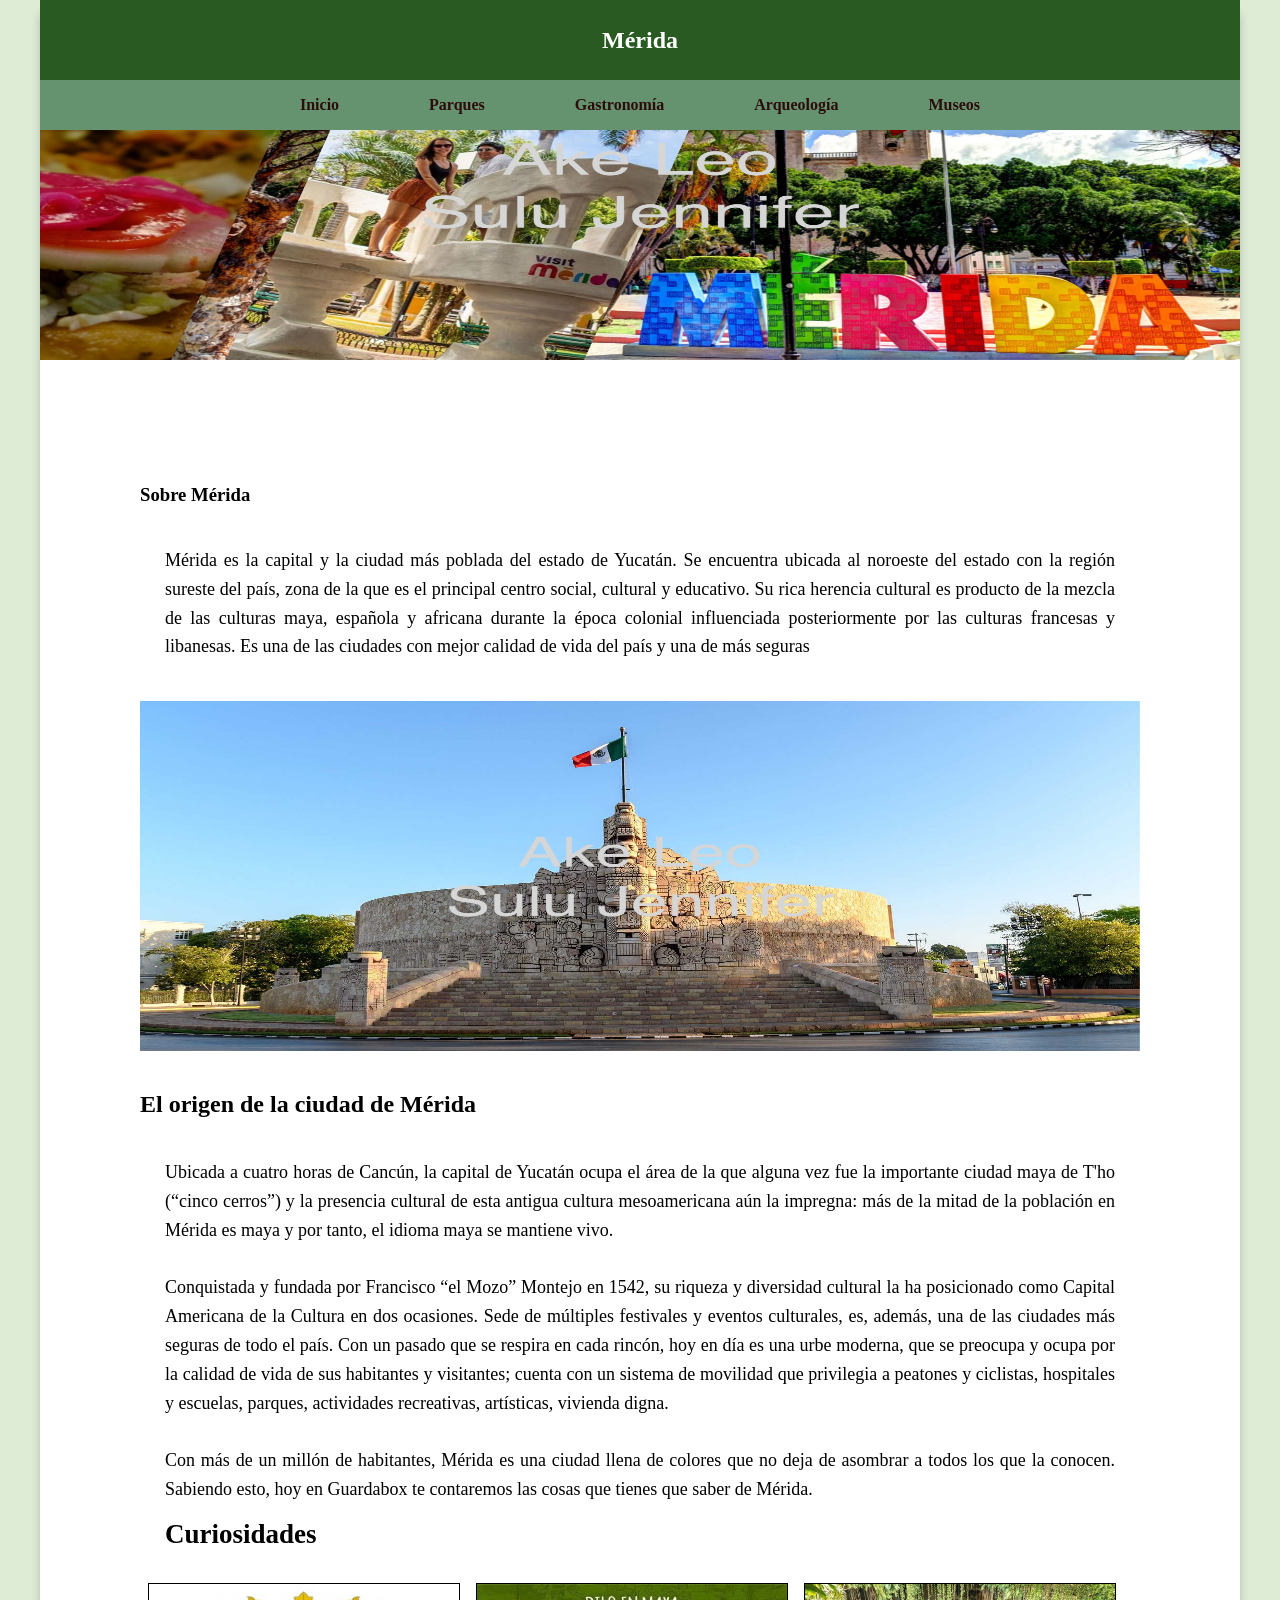
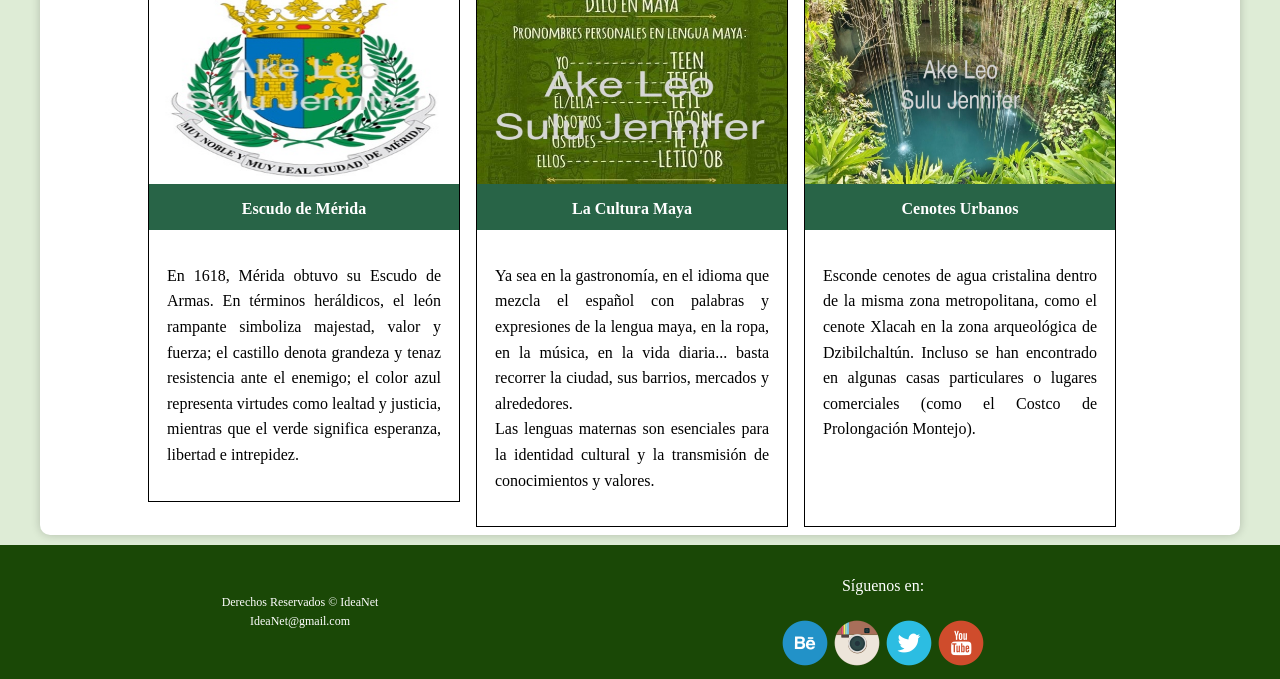
<file: index.html>
<!DOCTYPE html>
<html lang="en">
<head>
    <meta charset="UTF-8">
    <meta name="viewport" content="width=device-width, initial-scale=1.0">
    <title>Mérida</title>
    <link rel="stylesheet" href="css_museo/estilos.css">
</head>
<body>
    <div class="container">

   <aside class="superior">
 <img src="imagenes/merida.jpg" alt="" height="350px" width="100%">

<nav>
    <a href="index.html">Inicio</a>
    <a href="parques.html">Parques</a>
    <a href="gastronomia.html">Gastronomía</a>
    <a href="arqueologia.html">Arqueología</a>
    <a href="museos.html">Museos</a>
</nav>

</nav>
  


  <header>
        <h1>Mérida</h1>
    </header>


      <main>
   <section class="cuerpo">

 <h1>Sobre Mérida</h1>

<div class="texto">
    <p>
        Mérida es la capital y la ciudad más poblada del estado de Yucatán. Se encuentra ubicada al noroeste 
        del estado con la región sureste del país, zona de la que es el principal centro social, cultural y 
        educativo. Su rica herencia cultural es producto de la mezcla de las culturas maya, española y 
        africana durante la época colonial influenciada posteriormente por las culturas francesas y 
        libanesas. Es una de las ciudades con mejor calidad de vida del país y una de más seguras
</p>
</div>

 <section class="slider">
            <img src="imagenes/meridas.jpg" alt="" height="350px" width="100%">



  <br><br><br>         
<h2>El origen de la ciudad de Mérida</h2>

<div class="texto">
    <p>
       Ubicada a cuatro horas de Cancún, la capital de Yucatán ocupa el área de la que alguna vez fue la 
       importante ciudad maya de T'ho (“cinco cerros”) y la presencia cultural de esta antigua cultura
        mesoamericana aún la impregna: más de la mitad de la población en Mérida es maya y por tanto, el 
        idioma maya se mantiene vivo.
<br><br>
Conquistada y fundada por Francisco “el Mozo” Montejo en 1542, su riqueza y diversidad cultural la ha 
posicionado como Capital Americana de  la Cultura en dos ocasiones. Sede de múltiples festivales y eventos 
culturales, es, además, una de las ciudades más seguras de todo el país. Con un pasado que se respira en cada 
rincón, hoy en día es una urbe moderna, que se preocupa y ocupa por la calidad de vida de sus habitantes y 
visitantes; cuenta con un sistema de movilidad que privilegia a peatones y ciclistas, hospitales y escuelas, 
parques, actividades recreativas, artísticas, vivienda digna.

<br><br>
Con más de un millón de habitantes, Mérida es una ciudad llena de colores que no deja de asombrar a todos los que la conocen. Sabiendo esto, hoy en Guardabox te contaremos las cosas que tienes que saber de Mérida.

<br>

<h2>Curiosidades</h2>


</div>
<article class="caja">
    <div class="subtitulo">
    <img src="imagenes/escudo.jpg" alt="" class="efecto">

    <h4 class="servicios">
Escudo de Mérida
    </h4>
     </div>
<div class="contenido">
<p>
  En 1618, Mérida obtuvo su Escudo de Armas. 
  En términos heráldicos, el león rampante 
  simboliza majestad, valor y fuerza; el castillo
denota grandeza y tenaz resistencia ante el enemigo; el 
color azul representa virtudes como lealtad y justicia, 
mientras que el verde significa esperanza, libertad e 
intrepidez.</p>
    
</div>
</article>
<article class="caja">
    <div class="subtitulo">
    <img src="imagenes/maya.jpg" alt="" class="efecto">
  <h4 class="servicios">
La Cultura Maya 
    </h4>
</div>
<div class="contenido">
<p>Ya sea en la gastronomía, en el idioma que mezcla el español 
    con palabras y expresiones de la lengua maya, en la ropa, en la música,
     en la vida diaria... basta recorrer la ciudad, sus barrios, mercados y 
    alrededores. 
    <br>
    Las lenguas maternas son esenciales para la identidad cultural 
    y la transmisión de conocimientos y valores.
</p>
     
</div>
</article>
    <article class="caja">
          <div class="subtitulo">
<img src="imagenes/cenotes.jpg" alt="" class="efecto">
  <h4 class="servicios">
Cenotes Urbanos
    </h4>
</div>
<div class="contenido">
<p>Esconde cenotes de agua cristalina dentro de la misma 
    zona metropolitana, como el cenote Xlacah en la zona 
    arqueológica de Dzibilchaltún. Incluso se han 
    encontrado en algunas casas particulares o lugares 
    comerciales (como el Costco de Prolongación Montejo).
 <br>
  <br>
   <br>
</p>
   
</div>





</div>









 </section>


 

 






</article>

  </section>
    </main>


   </section>
   <footer class="pie">
    <div class="izquierda">
       
        <p class="abajo">
            Derechos Reservados © IdeaNet<br>
            IdeaNet@gmail.com <br>
        </p>
    </div>
    <div class="derecha">
        <p class="siguenos">Síguenos en:</p>
         <center>
            <img src="imagenes/behance.png" alt="">
            <img src="imagenes/instagram.png" alt="">
            <img src="imagenes/twitter.png" alt="">
            <img src="imagenes/youtube.png" alt="">
         </center>
    </div>
   </footer>
    </div>
  
</body>
</html>
</file>
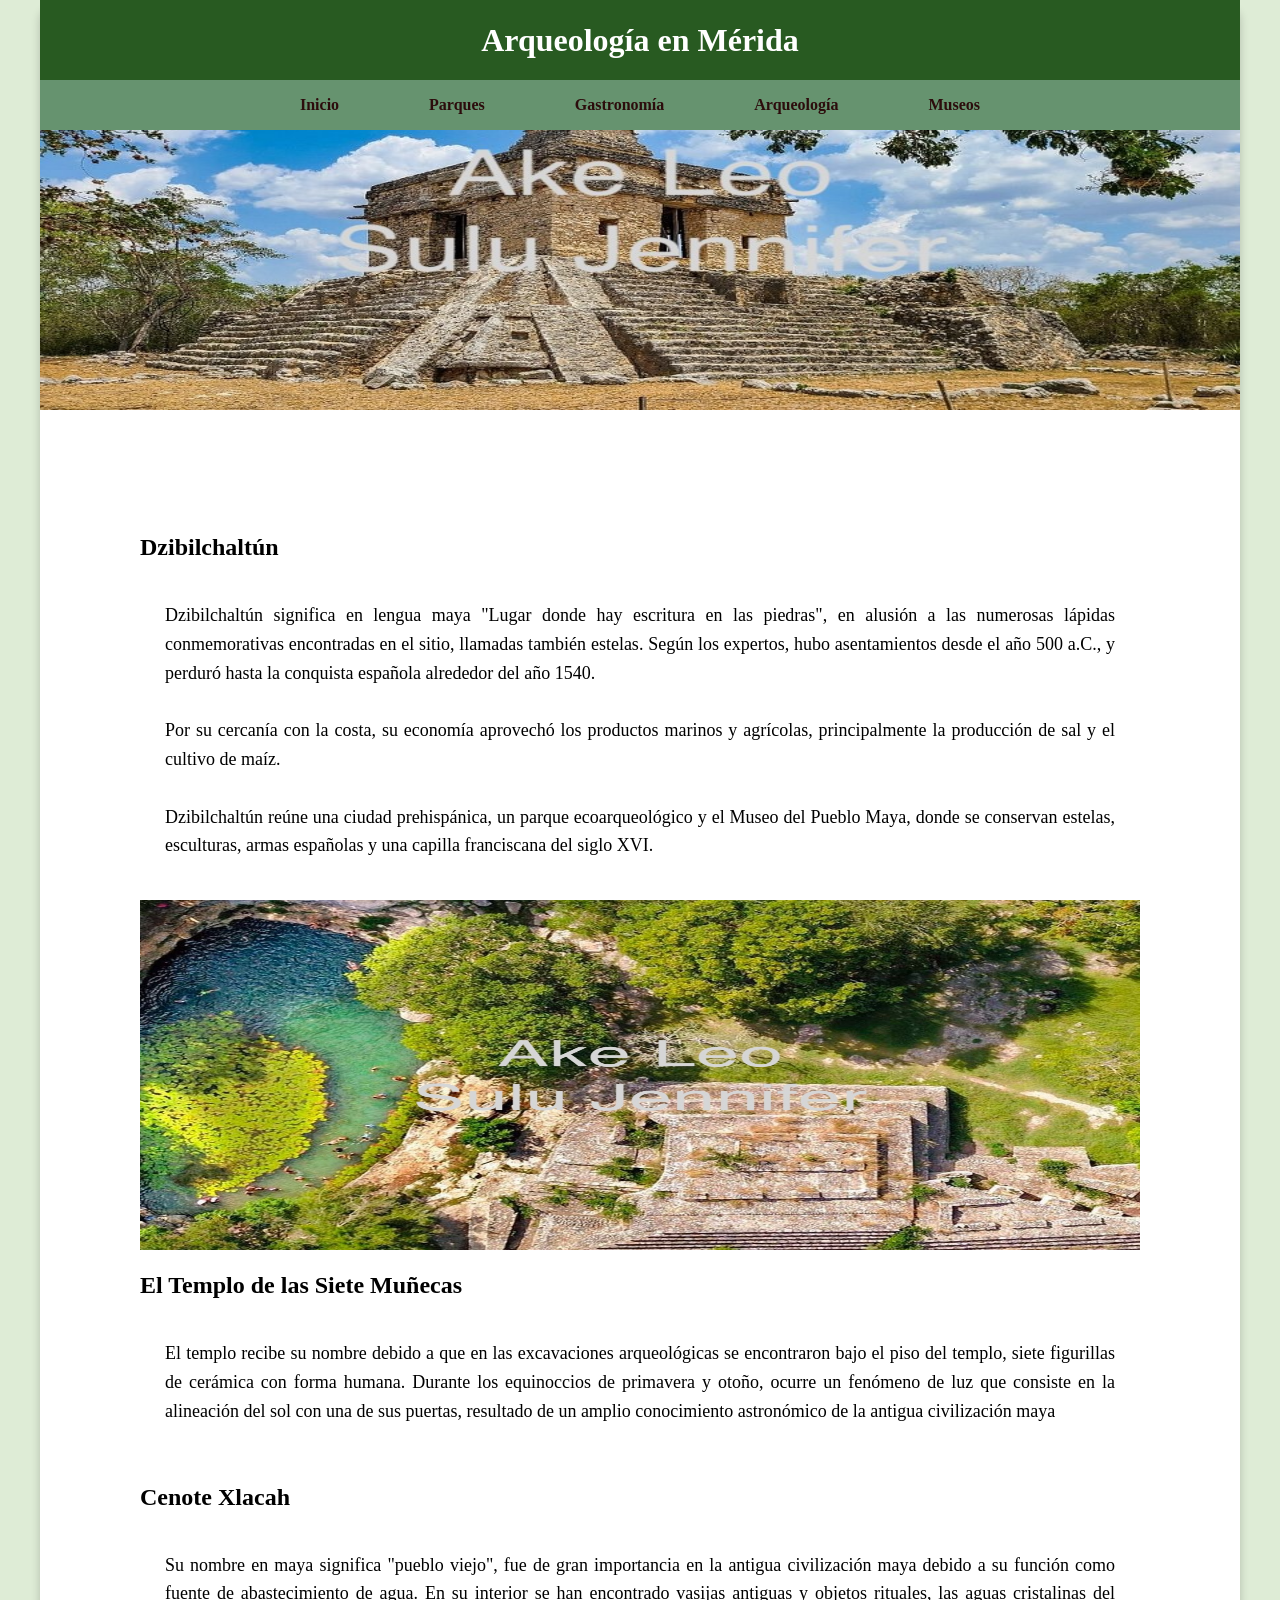
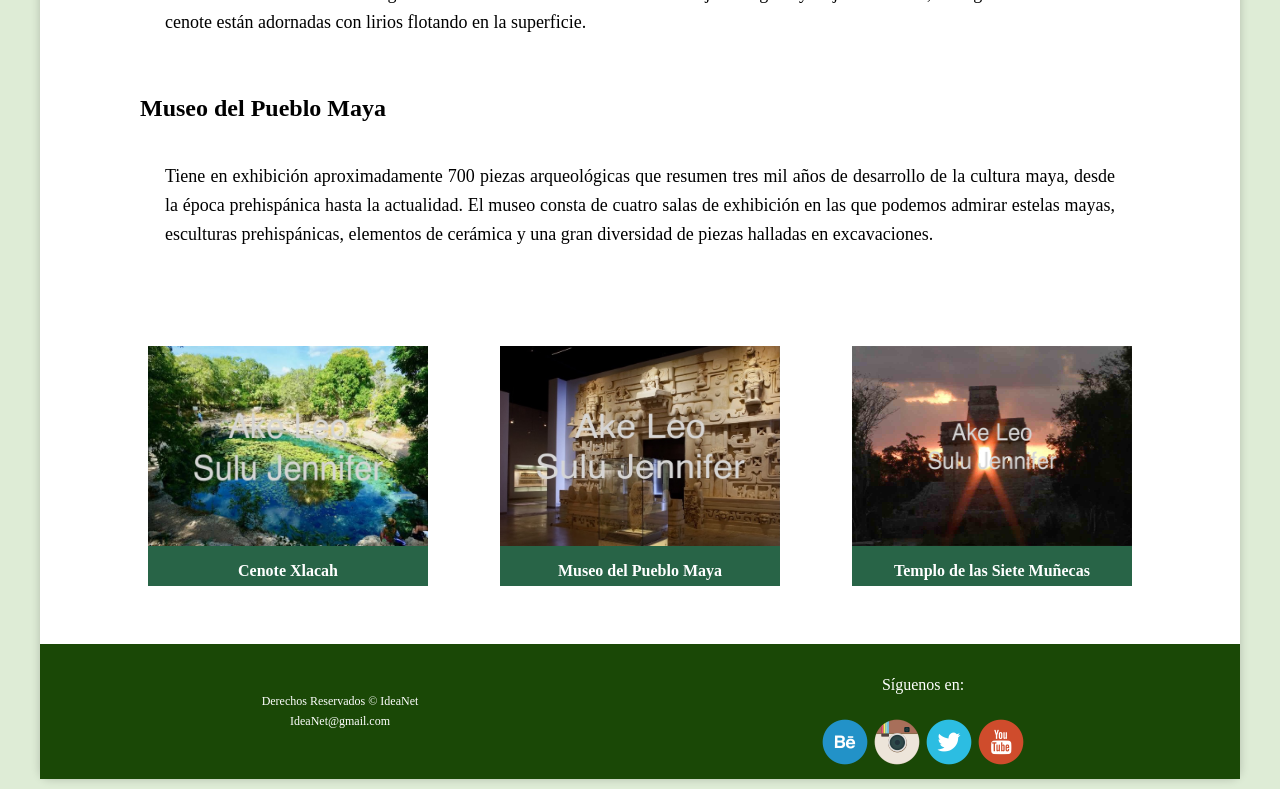
<file: arqueologia.html>
<!DOCTYPE html>
<html lang="es">
<head>
    <meta charset="UTF-8">
    <meta name="viewport" content="width=device-width, initial-scale=1.0">
    <title>Arqueología</title>
    <link rel="stylesheet" href="css_arqueologia/estilos.css">
</head>

<body>

<div class="container">

    <!-- Imagen superior -->
    <aside class="superior">
        <img src="imagenes/Dzibilchaltún.jpg" alt="" width="100%" height="400">
    </aside>

    <!-- Menú -->
    <nav>
        <a href="index.html">Inicio</a>
        <a href="parques.html">Parques</a>
        <a href="gastronomia.html">Gastronomía</a>
        <a href="arqueologia.html">Arqueología</a>
        <a href="museos.html">Museos</a>
    </nav>

    <!-- Encabezado -->
    <header>
        <h1>Arqueología en Mérida</h1>
    </header>

    <!-- Contenido -->
    <main>

        <section class="cuerpo">

            <h1>Dzibilchaltún</h1>

            <div class="texto">
                <p>
                    Dzibilchaltún significa en lengua maya "Lugar donde hay escritura en las piedras", en alusión a las numerosas lápidas conmemorativas encontradas en el sitio, llamadas también estelas.

                    Según los expertos, hubo asentamientos desde el año 500 a.C., y perduró hasta la conquista española alrededor del año 1540.

                    <br><br>

                    Por su cercanía con la costa, su economía aprovechó los productos marinos y agrícolas, principalmente la producción de sal y el cultivo de maíz.

                    <br><br>

                    Dzibilchaltún reúne una ciudad prehispánica, un parque ecoarqueológico y el Museo del Pueblo Maya, donde se conservan estelas, esculturas, armas españolas y una capilla franciscana del siglo XVI.
                </p>
            </div>

            <!-- Imagen grande -->
            <section class="slider">
                <img src="imagenes/dzibil06.jpg" alt="" width="100%" height="350">
            </section>

            <br>

            <h2>El Templo de las Siete Muñecas</h2>

            <div class="texto">
                <p>
                   El templo recibe su nombre debido a que en las excavaciones arqueológicas se encontraron bajo el piso del 
templo, siete figurillas de cerámica con forma humana. Durante los equinoccios de primavera y otoño, ocurre 
un fenómeno de luz que consiste en la alineación del sol con una de sus puertas, resultado de un amplio 
conocimiento astronómico de la antigua civilización maya
                </p>
            </div>

            <br>

            <h2>Cenote Xlacah</h2>

            <div class="texto">
                <p>
                    Su nombre en maya significa "pueblo viejo", fue de gran importancia en la antigua civilización maya debido 
a su función como fuente de abastecimiento de agua. En su interior se han encontrado vasijas antiguas y 
objetos rituales, las aguas cristalinas del cenote están adornadas con lirios flotando en la superficie.
                </p>
            </div>

            <br>

            <h2>Museo del Pueblo Maya</h2>

            <div class="texto">
                <p>
                    Tiene en exhibición aproximadamente 700 piezas arqueológicas que resumen tres mil años de desarrollo de 
la cultura maya, desde la época prehispánica hasta la actualidad. El museo consta de cuatro salas de 
exhibición en las que podemos admirar estelas mayas, esculturas prehispánicas, elementos de cerámica y 
una gran diversidad de piezas halladas en excavaciones.
                </p>
            </div>

            <!-- Tarjetas -->
            <section class="galeria">

                <article class="caja">
                    <img src="imagenes/cenote.jpeg" alt="" class="efecto">
                    <h4>Cenote Xlacah</h4>
                </article>

                <article class="caja">
                    <img src="imagenes/museo_dsi.jpg" alt="" class="efecto">
                    <h4>Museo del Pueblo Maya</h4>
                </article>

                <article class="caja">
                    <img src="imagenes/templo.jpg" alt="" class="efecto">
                    <h4>Templo de las Siete Muñecas</h4>
                </article>

            </section>

        </section>

    </main>

    <!-- Footer -->
  <footer class="pie">
    <div class="izquierda">
       
        <p class="abajo">
            Derechos Reservados © IdeaNet<br>
            IdeaNet@gmail.com <br>
        </p>
    </div>
    <div class="derecha">
        <p class="siguenos">Síguenos en:</p>
         <center>
            <img src="imagenes/behance.png" alt="">
            <img src="imagenes/instagram.png" alt="">
            <img src="imagenes/twitter.png" alt="">
            <img src="imagenes/youtube.png" alt="">
         </center>
    </div>
   </footer>
    </div>
  

</div>

</body>
</html>
</file>
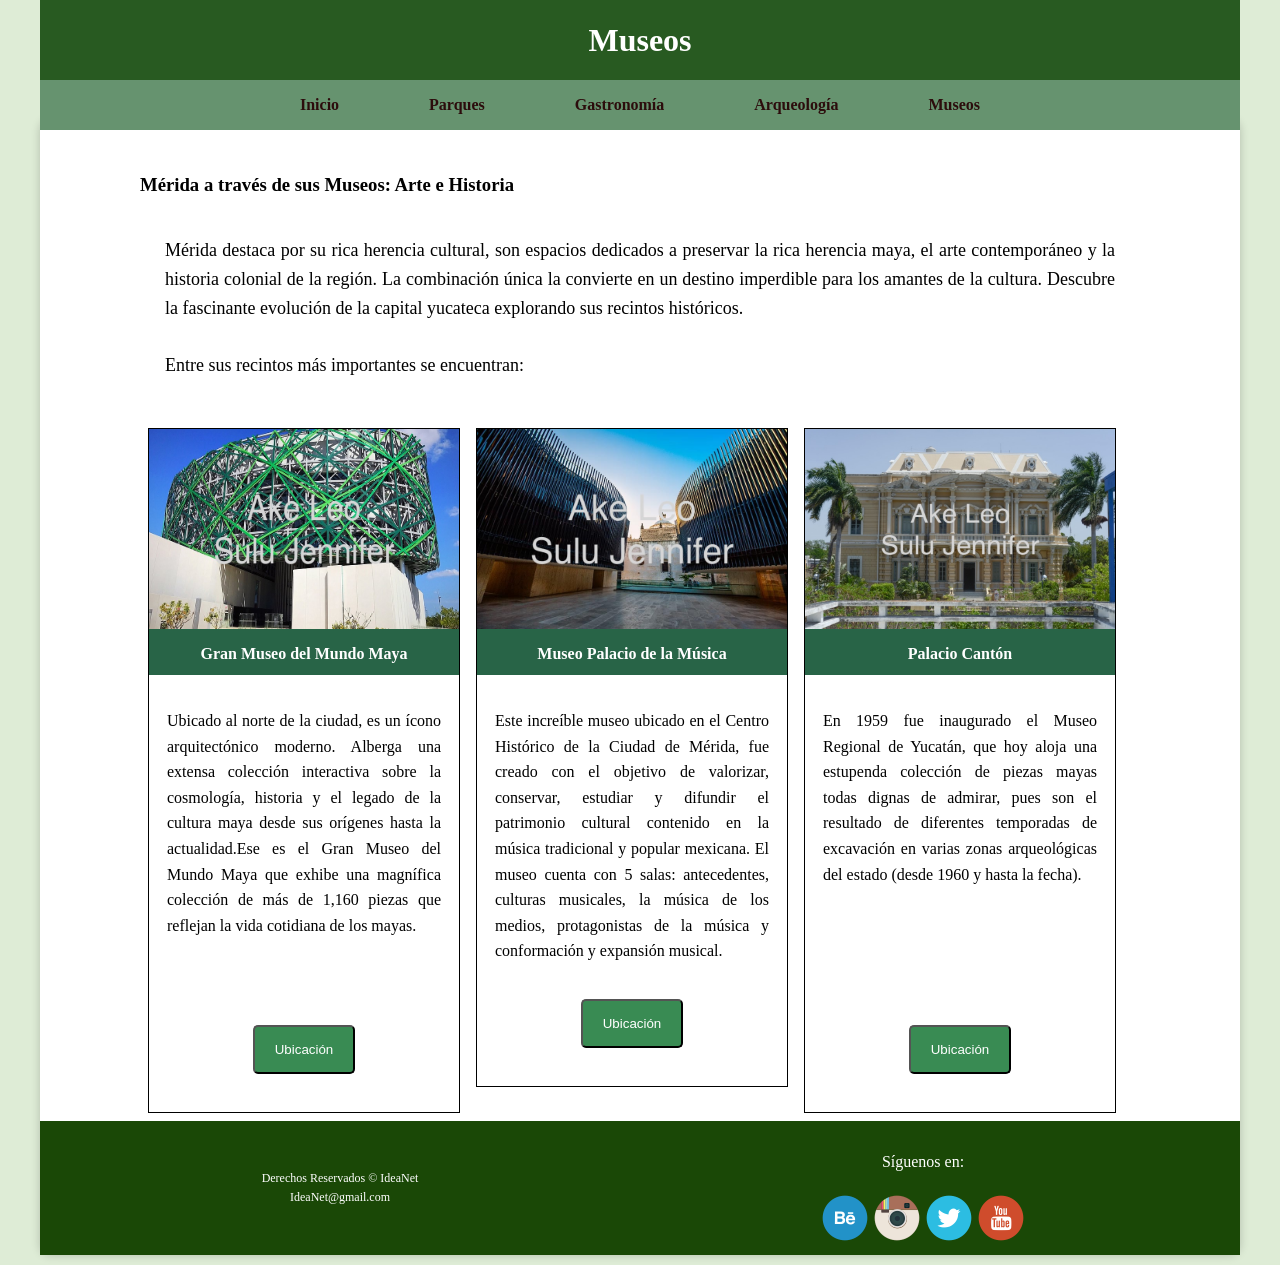
<file: museos.html>
<!DOCTYPE html>
<html lang="en">
<head>
    <meta charset="UTF-8">
    <meta name="viewport" content="width=device-width, initial-scale=1.0">
    <title>Museos</title>
    <link rel="stylesheet" href="css_museo/estilos.css">
</head>
<body>
    <div class="container">
   
<nav>
    <a href="index.html">Inicio</a>
    <a href="parques.html">Parques</a>
    <a href="gastronomia.html">Gastronomía</a>
    <a href="arqueologia.html">Arqueología</a>
    <a href="museos.html">Museos</a>
</nav>

</nav>
  
        

  <header>
        <h1>Museos</h1>
    </header>


      <main>
        <section>
         
           
      
    
   <section class="cuerpo">


    <br>    <br>    <br>

    <h1>Mérida a través de sus Museos: Arte e Historia</h1>

<div class="texto">
    <p>Mérida destaca por su rica herencia cultural, son espacios dedicados a preservar la rica herencia maya, el arte contemporáneo y la historia colonial de la región.
        La combinación única la convierte en un destino imperdible para los amantes de la cultura.
        Descubre la fascinante evolución de la capital yucateca explorando sus recintos históricos. 
<br><br>
Entre sus recintos más importantes se encuentran:</p>
</div>
<article class="caja">
    <div class="subtitulo">
    <img src="imagenes/museo_maya.jpg" alt="" class="efecto">

    <h4 class="servicios">
Gran Museo del Mundo Maya
    </h4>
     </div>
<div class="contenido">
<p>
    Ubicado al norte de la ciudad, es un ícono arquitectónico 
    moderno. Alberga una extensa colección interactiva sobre 
    la cosmología, historia y el legado de la cultura maya 
    desde sus orígenes hasta la actualidad.Ese es el Gran Museo 
    del Mundo Maya que exhibe una magnífica colección de más de 
    1,160 piezas que reflejan la vida cotidiana de los mayas.
 <br> <br> <br>
</p>
    <a href="https://www.google.com/maps?vet=10CAAQoqAOahcKEwjYo5eTm9WVAxUAAAAAHQAAAAAQDA..i&cshid=1784136702504594&rlz=1C5OZZY_enMX1137MX1138&sca_esv=7f18ccfbdad134d1&pvq=OhYweDA6MHhiOTFlNjkxYjllMDRjNWZk&fvr=1&cs=1&um=1&ie=UTF-8&fb=1&gl=mx&sa=X&ftid=0x8f5674288e04b4bf:0xb91e691b9e04c5fd">
    <center><input type="submit"  class="boton" value="Ubicación"></center> 
</a>
</div>
</article>
<article class="caja">
    <div class="subtitulo">
    <img src="imagenes/palacio-de-la-musica.jpg" alt="" class="efecto">
  <h4 class="servicios">
Museo Palacio de la Música
    </h4>
</div>
<div class="contenido">
<p>Este increíble museo ubicado en el Centro Histórico de la 
    Ciudad de Mérida, fue creado con el objetivo de valorizar, 
    conservar, estudiar y difundir el patrimonio cultural contenido 
    en la música tradicional y popular mexicana. El museo cuenta 
    con 5 salas: antecedentes, culturas musicales, la música de los 
    medios, protagonistas de la música y conformación y expansión
    musical.</p>
     <a href="https://www.google.com/maps/place/Palacio+de+la+M%C3%BAsica/@20.9686316,-89.6243026,17z/data=!3m2!4b1!5s0x8f567161663780bf:0x49fa5393484511d0!4m6!3m5!1s0x8f5671616868fa75:0xfe685b8e8345c314!8m2!3d20.9686266!4d-89.6217277!16s%2Fg%2F11fxvddwm4!5m1!1e1?entry=ttu&g_ep=EgoyMDI2MDcxNS4wIKXMDSoASAFQAw%3D%3D">
    <center><input type="submit"  class="boton" value="Ubicación"></center>
    </a>
</div>
</article>
    <article class="caja">
          <div class="subtitulo">
<img src="imagenes/canton.jpg" alt="" class="efecto">
  <h4 class="servicios">
Palacio Cantón
    </h4>
</div>
<div class="contenido">
<p>En 1959 fue inaugurado el Museo Regional de Yucatán, que hoy 
    aloja una estupenda colección de piezas mayas todas dignas 
    de admirar, pues son el resultado de diferentes temporadas 
    de excavación en varias zonas arqueológicas del estado 
    (desde 1960 y hasta la fecha).
 <br> <br> <br> <br> <br>
</p>
    <a href="https://www.google.com/maps/place/Museo+Regional+de+Antropolog%C3%ADa,+Palacio+Cant%C3%B3n/@20.9780104,-89.6220713,17z/data=!3m1!4b1!4m6!3m5!1s0x8f56715ba7d93801:0x49f046ed93e091c1!8m2!3d20.9780054!4d-89.6194964!16s%2Fg%2F122pkkd6!5m1!1e1?entry=ttu&g_ep=EgoyMDI2MDcxNS4wIKXMDSoASAFQAw%3D%3D">
     <center><input type="submit"  class="boton" value="Ubicación"></center>
</a>
</div>
</article>

  </section>
    </main>


   </section>
   <footer class="pie">
    <div class="izquierda">
       
        <p class="abajo">
            Derechos Reservados © IdeaNet<br>
            IdeaNet@gmail.com <br>
        </p>
    </div>
    <div class="derecha">
        <p class="siguenos">Síguenos en:</p>
         <center>
            <img src="imagenes/behance.png" alt="">
            <img src="imagenes/instagram.png" alt="">
            <img src="imagenes/twitter.png" alt="">
            <img src="imagenes/youtube.png" alt="">
         </center>
    </div>
   </footer>
    </div>
  
</body>
</html>
</file>
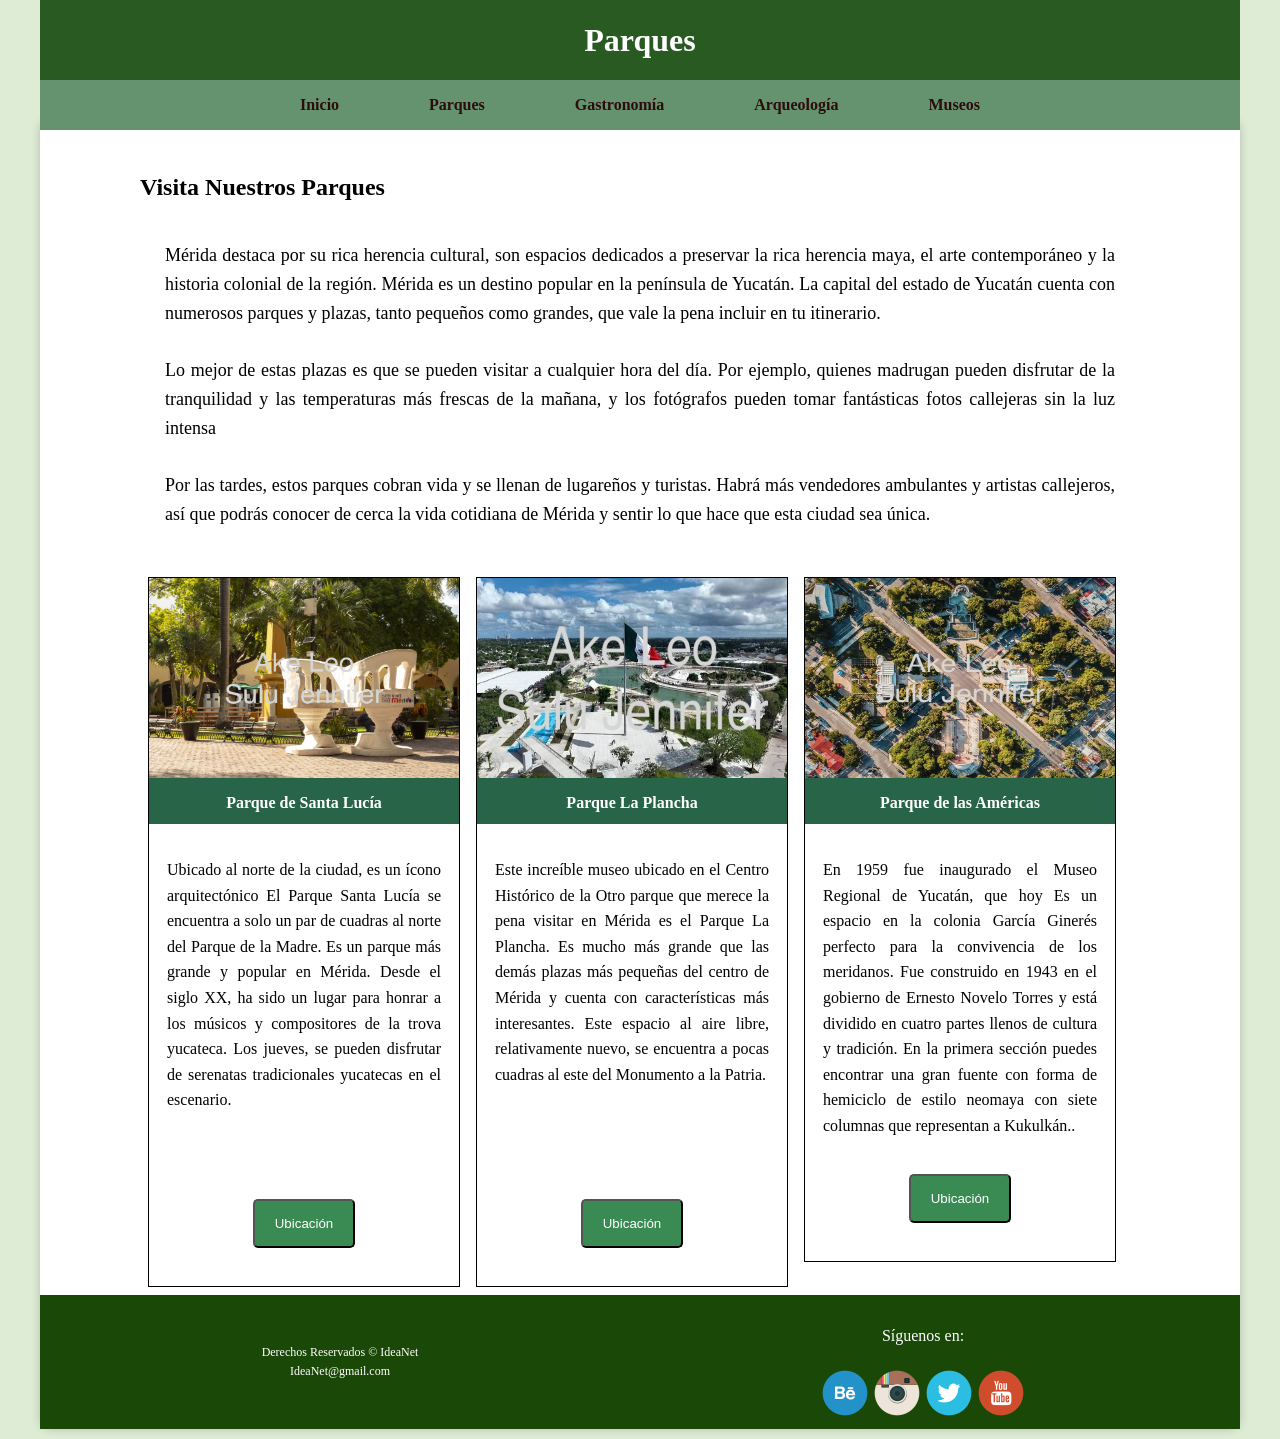
<file: parques.html>
<!DOCTYPE html>
<html lang="en">
<head>
    <meta charset="UTF-8">
    <meta name="viewport" content="width=device-width, initial-scale=1.0">
    <title>Parques</title>
    <link rel="stylesheet" href="css_parque/estilos.css">
</head>
<body>
    <div class="container">
   
<nav>
    <a href="index.html">Inicio</a>
    <a href="parques.html">Parques</a>
    <a href="gastronomia.html">Gastronomía</a>
    <a href="arqueologia.html">Arqueología</a>
    <a href="museos.html">Museos</a>
</nav>
 
</nav>
  
        

  <header>
        <h1>Parques</h1>
    </header>


      <main>
        <section>
         
           <br>  <br>  <br>
           <h1>Visita Nuestros Parques</h1>
    
   <section class="cuerpo">


<div class="texto">
    <p>Mérida destaca por su rica herencia cultural, son espacios dedicados a preservar la rica herencia maya, el arte contemporáneo y la historia colonial de la región.
        Mérida es un destino popular en la península de Yucatán. La capital del estado de Yucatán cuenta con numerosos parques y plazas, tanto pequeños como grandes, 
        que vale la pena incluir en tu itinerario.
        
<br><br>
 Lo mejor de estas plazas es que se pueden visitar a cualquier hora del día. Por ejemplo, quienes madrugan pueden disfrutar de la tranquilidad y las temperaturas más 
 frescas de la mañana, y los fotógrafos pueden tomar fantásticas fotos callejeras sin la luz intensa
<br><br>
Por las tardes, estos parques cobran vida y se llenan de lugareños y turistas. Habrá más vendedores ambulantes y artistas callejeros, así que podrás conocer de cerca la 
vida cotidiana de Mérida y sentir lo que hace que esta ciudad sea única.

</p>
</div>
<article class="caja">
    <div class="subtitulo">
    <img src="imagenes/Santa_Lucía.png" alt="" class="efecto">

    <h4 class="servicios">
Parque de Santa Lucía
    </h4>
     </div>
<div class="contenido">
<p>
    Ubicado al norte de la ciudad, es un ícono arquitectónico 
   El Parque Santa Lucía se encuentra a solo un par de cuadras 
   al norte del Parque de la Madre. Es un parque más grande y 
   popular en Mérida. Desde el siglo XX, ha sido un lugar para 
   honrar a los músicos y compositores de la trova yucateca. 
   Los jueves, se pueden disfrutar de serenatas tradicionales 
   yucatecas en el escenario.
 <br> <br> <br>
</p>
    <a href="https://www.google.com/maps/place/Parque+Santa+Lucia,+Centro,+97000+M%C3%A9rida,+Yuc./@20.9717645,-89.62476,17z/data=!3m1!4b1!4m6!3m5!1s0x8f567160ee62e21f:0xf28f97b698d4b276!8m2!3d20.9725996!4d-89.6216334!16s%2Fg%2F11h2315myl!5m1!1e1?entry=ttu&g_ep=EgoyMDI2MDcxNS4wIKXMDSoASAFQAw%3D%3D">
    <center><input type="submit"  class="boton" value="Ubicación"></center> 
</a>
</div>
</article>
<article class="caja">
    <div class="subtitulo">
    <img src="imagenes/Plancha.jpeg" alt="" class="efecto">
  <h4 class="servicios">
Parque La Plancha
    </h4>
</div>
<div class="contenido">
<p>Este increíble museo ubicado en el Centro Histórico de la 
    Otro parque que merece la pena visitar en Mérida es el 
    Parque La Plancha. Es mucho más grande que las demás 
    plazas más pequeñas del centro de Mérida y cuenta con 
    características más interesantes. Este espacio al aire libre, 
    relativamente nuevo, se encuentra a pocas cuadras al este 
    del Monumento a la Patria.
    <br>
     <br> <br> <br>
</p>
     <a href="https://www.google.com/maps/place/Parque+La+Plancha/@20.9734896,-89.6156505,17z/data=!3m1!4b1!4m6!3m5!1s0x8f5671097c309083:0xdf4f5dfb150ab59c!8m2!3d20.9734846!4d-89.6130756!16s%2Fg%2F11s892x9v5!5m1!1e1?entry=ttu&g_ep=EgoyMDI2MDcxNS4wIKXMDSoASAFQAw%3D%3D">
    <center><input type="submit"  class="boton" value="Ubicación"></center>
    </a>
</div>
</article>
    <article class="caja">
          <div class="subtitulo">
<img src="imagenes/las-americas.jpg" alt="" class="efecto">
  <h4 class="servicios">
Parque de las Américas
    </h4>
</div>
<div class="contenido">
<p>En 1959 fue inaugurado el Museo Regional de Yucatán, que hoy 
    Es un espacio en la colonia García Ginerés perfecto para la 
    convivencia de los meridanos. Fue construido en 1943 en el 
    gobierno de Ernesto Novelo Torres y está dividido en cuatro 
    partes llenos de cultura y tradición. 
En la primera sección puedes encontrar una gran fuente con forma 
de hemiciclo de estilo neomaya con siete columnas que representan 
a Kukulkán..</p>
    <a href="https://www.google.com/maps/place/Parque+de+las+Am%C3%A9ricas/@20.9875137,-89.6357925,17z/data=!3m1!4b1!4m6!3m5!1s0x8f5673fae6db1bcf:0x5622b03817638e68!8m2!3d20.9875087!4d-89.6332176!16s%2Fg%2F1ptwbldh2!5m1!1e1?entry=ttu&g_ep=EgoyMDI2MDcxNS4wIKXMDSoASAFQAw%3D%3D">
     <center><input type="submit"  class="boton" value="Ubicación"></center>
</a>
</div>
</article>

  </section>
    </main>


   </section>
   <footer class="pie">
    <div class="izquierda">
       
        <p class="abajo">
            Derechos Reservados © IdeaNet<br>
            IdeaNet@gmail.com <br>
        </p>
    </div>
    <div class="derecha">
        <p class="siguenos">Síguenos en:</p>
         <center>
            <img src="imagenes/behance.png" alt="">
            <img src="imagenes/instagram.png" alt="">
            <img src="imagenes/twitter.png" alt="">
            <img src="imagenes/youtube.png" alt="">
         </center>
    </div>
   </footer>
    </div>
  
</body>
</html>
</file>
<file: css_museo/estilos.css>
*{
    margin: 0;
    padding: 0;
}
body{
    background: #deecd6;
    font-family: verdana;
}
.container{
    width: 1200px;
    background: white;
    margin: 10px auto;
    border-radius: 10px;
box-shadow: 0 0 10px rgba(0, 0, 0, 0.2);
    
}

header {
    position: fixed;
top: 0;

width: 1200px;
height: 80px;
background: #285a21;
color: white;
display: flex;
justify-content: center;
align-items: center;
z-index: 1000;
}


.logo{
    float: center;
    width: 1200px;
    
}
/*estilos para el menu de opciones */

nav{

    position: fixed;
top: 80px;

width: 1200px;
height: 50px;
background: #66936f;
display: flex;
justify-content: center;
align-items: center;
gap: 60px;
z-index: 999;
}

nav a{

    color: rgb(44, 12, 12);
    text-decoration: none;
    font-weight:bold ;
    padding: 10px 15px;
    transition: 0.3s ;

     float: left;

}

nav a:hover{

display: block;
          
            text-decoration: none;
            text-align: center;
            margin: 8px;
            color: rgb(0, 0, 0);
            width: 232px;
            height: 30px;
            line-height: 30px;
             background: #d0ffa7;
    border-radius: 5px;
}



/*estilos para el cuerpo*/
.cuerpo{
overflow: hidden;

}
.caja{
    float: left;
    width: 310px;
  
    margin: 8px;
    border: 1px solid;
}

.caja img{
    width:100%;
    height: 200px;;
}

.subtitulo{
    
    background: #286447;

}

.servicios{
    color: white;
    text-align: center;
    padding: 12px 0;
    
}
.efecto:hover{
    opacity: 0.8;
    cursor: pointer;
}

.contenido{
    padding: 18px;
    text-align: justify;
    
}

.boton{
  padding: 15px 20px;
  margin: 20px 0;
  color: white;
  background: #398b53;
  border-radius: 5px;
}
.boton:hover{
    background: #0c571d;
  cursor: pointer;
}
.titulo{
    text-align: center;
    padding: 20px 0 15px 0;
    color: #ff7600;
    font-size: 35px;
}

.texto{
    padding: 25px;
    text-align: justify;
    font-size: 18px;
}
/*estilos para el footer */
.pie{
    background: #1a4806;
    overflow: hidden;
}
.izquierda{
    float: left;
    text-align: center;
    width: 550px;
    padding: 25px;
}
.derecha{
    float: left;
    width: 550px;
     padding: 8px;
}
.abajo{
    color: white;
    font-size: 12px;
    padding: 8px;
}
.siguenos{
    text-align: center;
    color: white;
    padding: 5px 0;
}



main {
    margin-top: 120px;
    width: 90%;
    max-width: 1000px;
    margin-left: auto;
    margin-right: auto;
}

section {

background: white;

}

p{
    margin: 15px 0;
    line-height: 1.6;
}
</file>
<file: css_arqueologia/estilos.css>
*{
    margin: 0;
    padding: 0;
}
body{
    background: #deecd6;
    font-family: verdana;
}
.container{
    width: 1200px;
    background: white;
    margin: 10px auto;
    border-radius: 10px;
box-shadow: 0 0 10px rgba(0, 0, 0, 0.2);
    
}




header {
    position: fixed;
top: 0;

width: 1200px;
height: 80px;
background: #285a21;
color: white;
display: flex;
justify-content: center;
align-items: center;
z-index: 1000;
}

.slider{
    position: center;



}

.superior{
overflow: hidden;

}


/*estilos para el menu de opciones */

nav{

    position: fixed;
top: 80px;

width: 1200px;
height: 50px;
background: #66936f;
display: flex;
justify-content: center;
align-items: center;
gap: 60px;
z-index: 999;
}

nav a{

    color: rgb(44, 12, 12);
    text-decoration: none;
    font-weight:bold ;
    padding: 10px 15px;
    transition: 0.3s ;

     float: left;

}

nav a:hover{

display: block;
          
            text-decoration: none;
            text-align: center;
            margin: 8px;
            color: rgb(0, 0, 0);
            width: 232px;
            height: 30px;
            line-height: 30px;
             background: #d0ffa7;
    border-radius: 5px;
}



/*estilos para el cuerpo*/
.cuerpo{
overflow: hidden;

}
.caja{
    float: left;
    width: 280px;
  line-height: 30px;
             background: #286447;
    border-radius: px;
    margin: 7px;
    border: 1px solid;
}

.caja img{
    width:100%;
    height: 200px;;
}

.subtitulo{
    
    background: #286447;

}

.servicios{
    color: white;
    text-align: center;
    padding: 12px 0;
    
}
.efecto:hover{
    opacity: 0.8;
    cursor: pointer;
}

.contenido{
    padding: 18px;
    text-align: justify;
    
}


.titulo{
    text-align: center;
    padding: 20px 0 15px 0;
    color: #ff7600;
    font-size: 35px;
}

.texto{
    padding: 25px;
    text-align: justify;
    font-size: 18px;
}
/*estilos para el footer */
.pie{
    background: #1a4806;
    overflow: hidden;
}
.izquierda{
    float: left;
    text-align: center;
    width: 550px;
    padding: 25px;
}
.derecha{
    float: left;
    width: 550px;
     padding: 8px;
}
.abajo{
    color: white;
    font-size: 12px;
    padding: 8px;
}
.siguenos{
    text-align: center;
    color: white;
    padding: 5px 0;
}



main {
    margin-top: 120px;
    width: 90%;
    max-width: 1000px;
    margin-left: auto;
    margin-right: auto;
}

section {

background: white;

}

p{
    margin: 15px 0;
    line-height: 1.6;
}

/* Galería */

.galeria{
    display:flex;
    justify-content:space-between;
    gap:20px;
    margin:50px 0;
      text-align: center;
       color: white;
        border-radius: 20px;

}
</file>
<file: css_parque/estilos.css>
*{
    margin: 0;
    padding: 0;
}
body{
    background: #deecd6;
    font-family: verdana;
}
.container{
    width: 1200px;
    background: white;
    margin: 10px auto;
    border-radius: 10px;
box-shadow: 0 0 10px rgba(0, 0, 0, 0.2);
    
}

header {
    position: fixed;
top: 0;

width: 1200px;
height: 80px;
background: #285a21;
color: white;
display: flex;
justify-content: center;
align-items: center;
z-index: 1000;
}


.logo{
    float: center;
    width: 1200px;
    
}
/*estilos para el menu de opciones */

nav{

    position: fixed;
top: 80px;

width: 1200px;
height: 50px;
background: #66936f;
display: flex;
justify-content: center;
align-items: center;
gap: 60px;
z-index: 999;
}

nav a{

    color: rgb(44, 12, 12);
    text-decoration: none;
    font-weight:bold ;
    padding: 10px 15px;
    transition: 0.3s ;

     float: left;

}

nav a:hover{

display: block;
          
            text-decoration: none;
            text-align: center;
            margin: 8px;
            color: rgb(0, 0, 0);
            width: 232px;
            height: 30px;
            line-height: 30px;
             background: #d0ffa7;
    border-radius: 5px;
}



/*estilos para el cuerpo*/
.cuerpo{
overflow: hidden;

}
.caja{
    float: left;
    width: 310px;
  
    margin: 8px;
    border: 1px solid;
}

.caja img{
    width:100%;
    height: 200px;;
}

.subtitulo{
    
    background: #286447;

}

.servicios{
    color: white;
    text-align: center;
    padding: 12px 0;
    
}
.efecto:hover{
    opacity: 0.8;
    cursor: pointer;
}

.contenido{
    padding: 18px;
    text-align: justify;
    
}

.boton{
  padding: 15px 20px;
  margin: 20px 0;
  color: white;
  background: #398b53;
  border-radius: 5px;
}
.boton:hover{
    background: #0c571d;
  cursor: pointer;
}
.titulo{
    text-align: center;
    padding: 20px 0 15px 0;
    color: #ff7600;
    font-size: 35px;
}

.texto{
    padding: 25px;
    text-align: justify;
    font-size: 18px;
}
/*estilos para el footer */
.pie{
    background: #1a4806;
    overflow: hidden;
}
.izquierda{
    float: left;
    text-align: center;
    width: 550px;
    padding: 25px;
}
.derecha{
    float: left;
    width: 550px;
     padding: 8px;
}
.abajo{
    color: white;
    font-size: 12px;
    padding: 8px;
}
.siguenos{
    text-align: center;
    color: white;
    padding: 5px 0;
}



main {
    margin-top: 120px;
    width: 90%;
    max-width: 1000px;
    margin-left: auto;
    margin-right: auto;
}

section {

background: white;

}

p{
    margin: 15px 0;
    line-height: 1.6;
}
</file>
